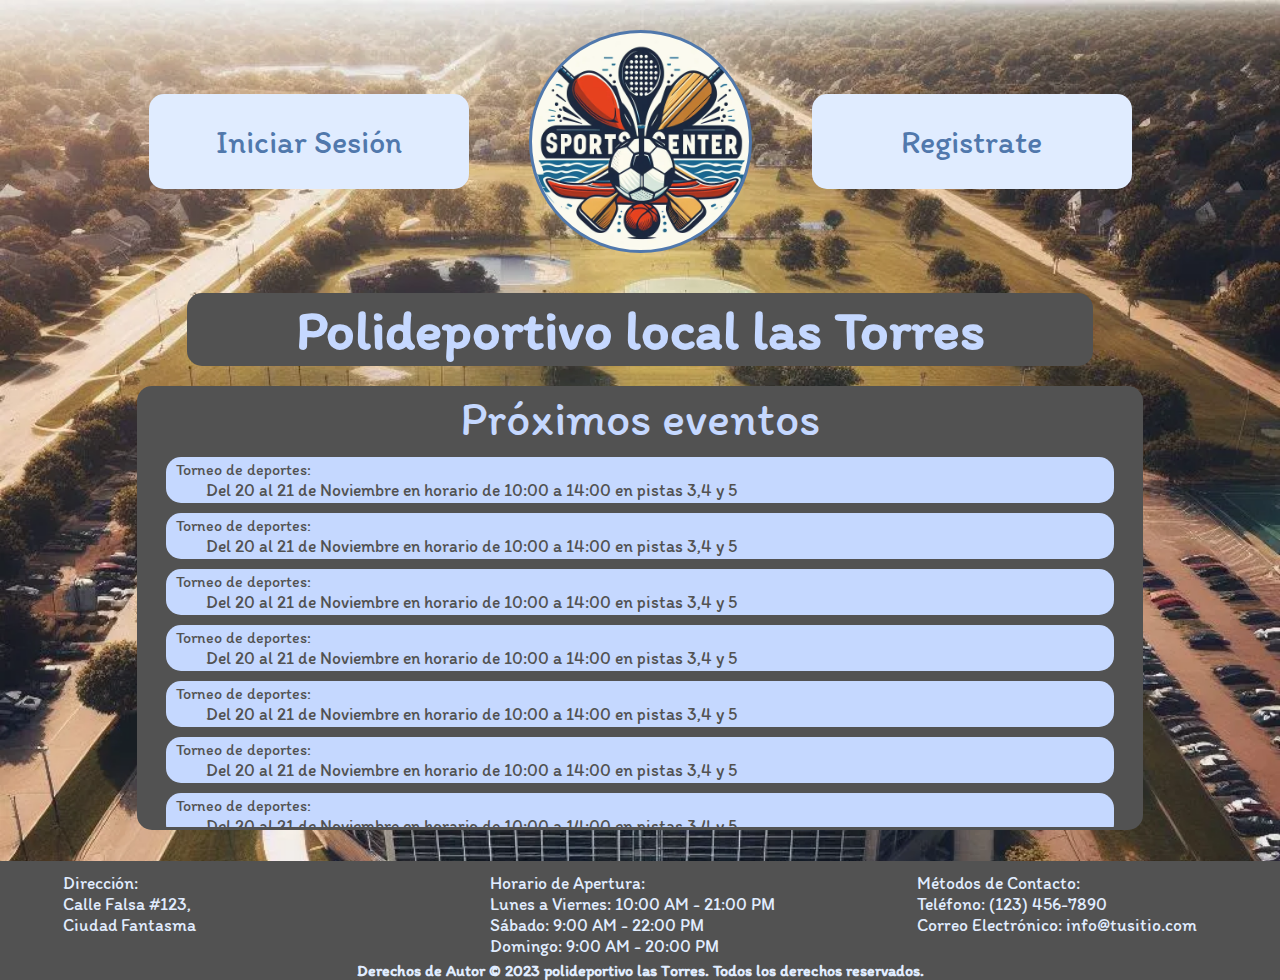
<file: index.html>
<!DOCTYPE html>
<html lang="es">
<head>
    <meta charset="UTF-8">
    <meta name="viewport" content="width=device-width, initial-scale=1.0">
    <meta name="description" content="Sitio web del Polideportivo Las Torres">
    <meta name="keywords" content="Polideportivo, Deportes, Eventos, Torres">
    <meta name="author" content="Pablo Merillas Franco">
    <meta name="robots" content="index, follow">
    <title>Polideportivo Las Torres</title>
    <link rel="stylesheet" href="./recursos/style.css">
</head>
<body class="principal" id="index">
    <header>
        <nav>
            <a class="b_Opcion b_B" href="login.html"><h3>Iniciar Sesión</h3></a>
            <div class="logo b_Circular"></div>
            <a class="b_Opcion b_B" href="login.html"><h3>Registrate</h3></a>
        </nav>    
    </header>
    <main>
        <h1 class="b_Entrada b_O" id="ocultar">Polideportivo local las Torres</h1>
        <div class="b_Entrada b_O" id="eventos">
            <h2>Próximos eventos</h2>
            <div>                
                <div class="b_Entrada b_S text_O">
                    <h5>Torneo de deportes:</h5>
                    <p>Del 20 al 21 de Noviembre en horario de 10:00 a 14:00 en pistas 3,4 y 5</p>
                </div>
                <div class="b_Entrada b_S text_O">
                    <h5>Torneo de deportes:</h5>
                    <p>Del 20 al 21 de Noviembre en horario de 10:00 a 14:00 en pistas 3,4 y 5</p>
                </div>
                <div class="b_Entrada b_S text_O">
                    <h5>Torneo de deportes:</h5>
                    <p>Del 20 al 21 de Noviembre en horario de 10:00 a 14:00 en pistas 3,4 y 5</p>
                </div>
                <div class="b_Entrada b_S text_O">
                    <h5>Torneo de deportes:</h5>
                    <p>Del 20 al 21 de Noviembre en horario de 10:00 a 14:00 en pistas 3,4 y 5</p>
                </div>
                <div class="b_Entrada b_S text_O">
                    <h5>Torneo de deportes:</h5>
                    <p>Del 20 al 21 de Noviembre en horario de 10:00 a 14:00 en pistas 3,4 y 5</p>
                </div>
                <div class="b_Entrada b_S text_O">
                    <h5>Torneo de deportes:</h5>
                    <p>Del 20 al 21 de Noviembre en horario de 10:00 a 14:00 en pistas 3,4 y 5</p>
                </div>
                <div class="b_Entrada b_S text_O">
                    <h5>Torneo de deportes:</h5>
                    <p>Del 20 al 21 de Noviembre en horario de 10:00 a 14:00 en pistas 3,4 y 5</p>
                </div>
                <div class="b_Entrada b_S text_O">
                    <h5>Torneo de deportes:</h5>
                    <p>Del 20 al 21 de Noviembre en horario de 10:00 a 14:00 en pistas 3,4 y 5</p>
                </div>
            </div>
            
        </div>
    </main>
    <footer class="b_OB all_BO">
        <div>
            <p>Dirección:<br>
                Calle Falsa #123,<br> 
                Ciudad Fantasma</p>
            <p>Horario de Apertura:<br> 
                Lunes a Viernes: 10:00 AM - 21:00 PM <br>
                Sábado: 9:00 AM - 22:00 PM <br>
                Domingo: 9:00 AM - 20:00 PM </p>
            <p>Métodos de Contacto:<br> 
                Teléfono: (123) 456-7890 <br>
                Correo Electrónico: info@tusitio.com</p>
        </div>        
        <h6>Derechos de Autor © 2023 polideportivo las Torres. Todos los derechos reservados.</h6>
    </footer>

</body>
</html>
</file>
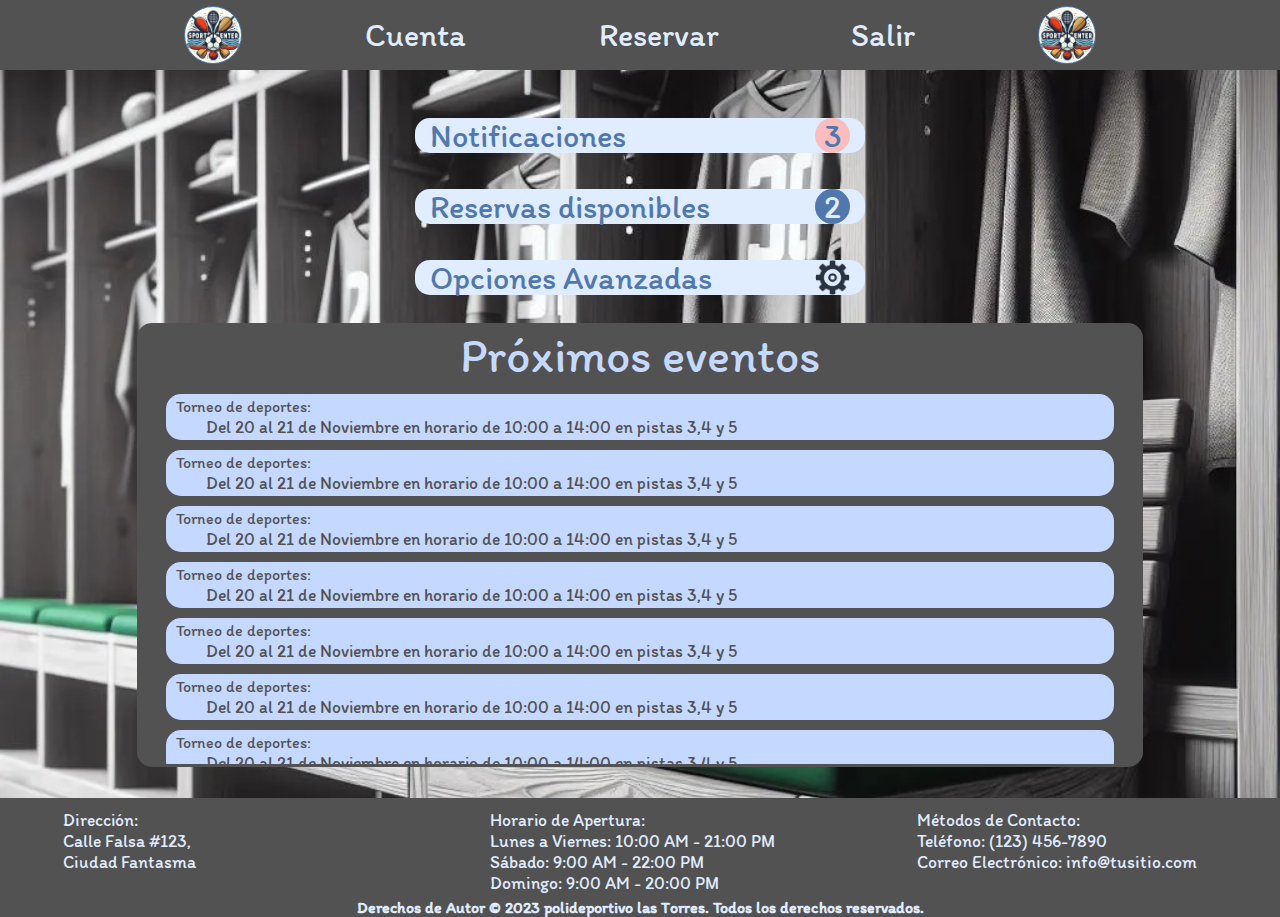
<file: cuenta.html>
<!DOCTYPE html>
<html lang="es">
<head>
    <meta charset="UTF-8">
    <meta name="viewport" content="width=device-width, initial-scale=1.0">
    <title>PLT-Cuenta de Usuario</title>
    <link rel="stylesheet" href="./recursos/style.css">
</head>
<body class="cuenta">
    <header>
        <div class="b_O text_OB" id="nav_standard">
            <nav>
                <div class="logo b_Circular"></div>
                <a class="b_Opcion" href="cuenta.html"><h3>Cuenta</h3></a>            
                <a class="b_Opcion" href="reserva.html"><h3>Reservar</h3></a> 
                <a class="b_Opcion" href="index.html"><h3>Salir</h3></a> 
                <div class="logo b_Circular" id="ocultar"></div>
            </nav> 
        </div>           
    </header>
    <main>
        <div class="b_B b_Opcion">
            <h3>Notificaciones</h3>
            <div class="b_R b_Circular"><h3>3</h3></div>
        </div>
        <div class="b_B b_Opcion">
            <h3>Reservas disponibles</h3>
            <div class="b_T b_Circular"><h3>2</h3></div>
        </div>
        <div class="b_B b_Opcion">
            <h3>Opciones Avanzadas</h3>
            <h3 class="b_Circular opcion"></h3>
        </div>
        <div class="b_Entrada b_O" id="eventos">
            <h2>Próximos eventos</h2>
            <div>
                <div class="b_Entrada b_S text_O">
                    <h5>Torneo de deportes:</h5>
                    <p>Del 20 al 21 de Noviembre en horario de 10:00 a 14:00 en pistas 3,4 y 5</p>
                </div>
                <div class="b_Entrada b_S text_O">
                    <h5>Torneo de deportes:</h5>
                    <p>Del 20 al 21 de Noviembre en horario de 10:00 a 14:00 en pistas 3,4 y 5</p>
                </div>
                <div class="b_Entrada b_S text_O">
                    <h5>Torneo de deportes:</h5>
                    <p>Del 20 al 21 de Noviembre en horario de 10:00 a 14:00 en pistas 3,4 y 5</p>
                </div>
                <div class="b_Entrada b_S text_O">
                    <h5>Torneo de deportes:</h5>
                    <p>Del 20 al 21 de Noviembre en horario de 10:00 a 14:00 en pistas 3,4 y 5</p>
                </div>
                <div class="b_Entrada b_S text_O">
                    <h5>Torneo de deportes:</h5>
                    <p>Del 20 al 21 de Noviembre en horario de 10:00 a 14:00 en pistas 3,4 y 5</p>
                </div>
                <div class="b_Entrada b_S text_O">
                    <h5>Torneo de deportes:</h5>
                    <p>Del 20 al 21 de Noviembre en horario de 10:00 a 14:00 en pistas 3,4 y 5</p>
                </div>
                <div class="b_Entrada b_S text_O">
                    <h5>Torneo de deportes:</h5>
                    <p>Del 20 al 21 de Noviembre en horario de 10:00 a 14:00 en pistas 3,4 y 5</p>
                </div>
                <div class="b_Entrada b_S text_O">
                    <h5>Torneo de deportes:</h5>
                    <p>Del 20 al 21 de Noviembre en horario de 10:00 a 14:00 en pistas 3,4 y 5</p>
                </div>
            </div>
            
        </div>
    </main>
    <footer class="b_OB all_BO">
        <div>
            <p>Dirección:<br>
                Calle Falsa #123,<br> 
                Ciudad Fantasma</p>
            <p>Horario de Apertura:<br> 
                Lunes a Viernes: 10:00 AM - 21:00 PM <br>
                Sábado: 9:00 AM - 22:00 PM <br>
                Domingo: 9:00 AM - 20:00 PM </p>
            <p>Métodos de Contacto:<br> 
                Teléfono: (123) 456-7890 <br>
                Correo Electrónico: info@tusitio.com</p>
        </div>        
        <h6>Derechos de Autor © 2023 polideportivo las Torres. Todos los derechos reservados.</h6>
    </footer>

</body>
</html>
</file>
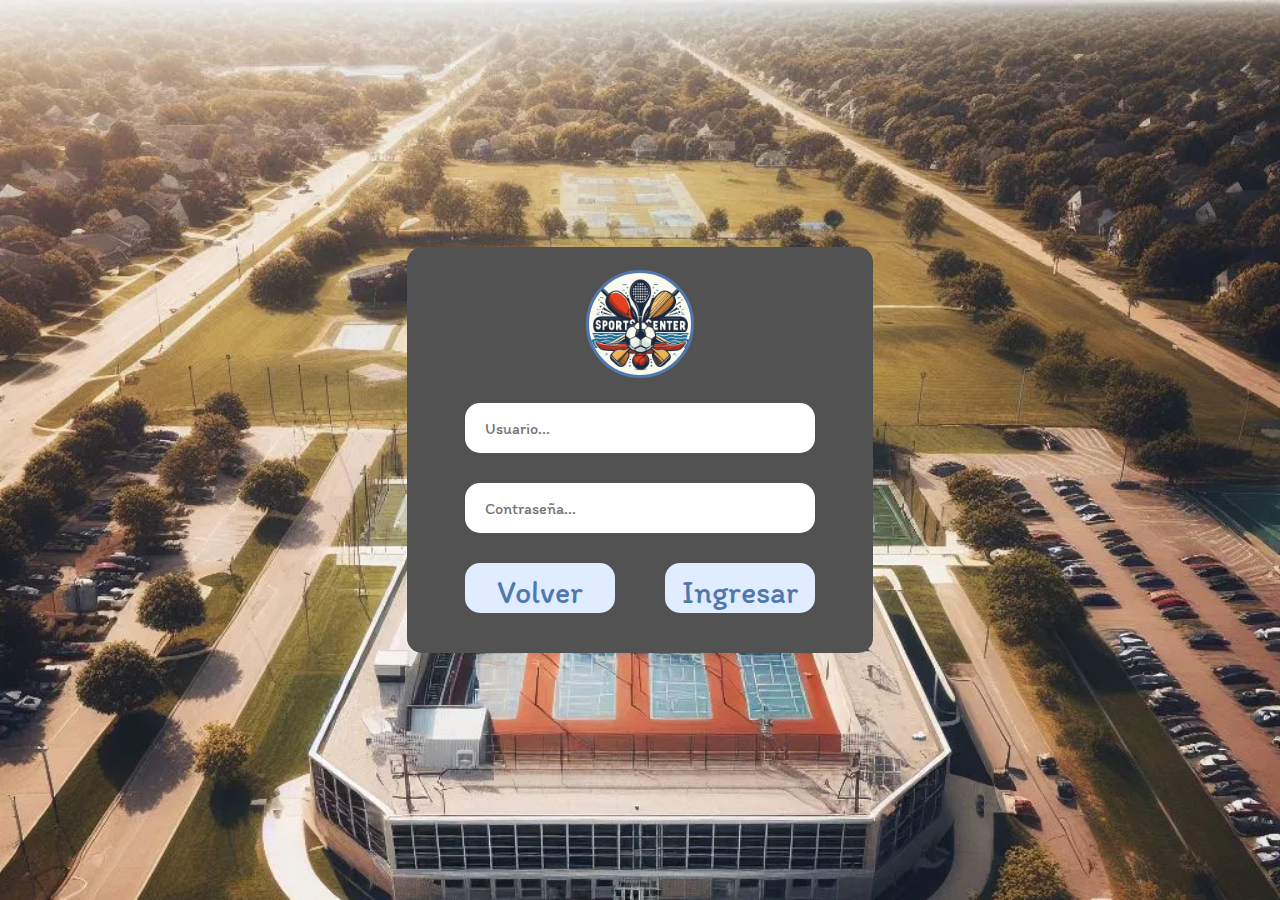
<file: login.html>
<!DOCTYPE html>
<html lang="es">
<head>
    <meta charset="UTF-8">
    <meta name="viewport" content="width=device-width, initial-scale=1.0">
    <title>Polideportivo Las Torres</title>
    <link rel="stylesheet" href="./recursos/style.css">
</head>
<body class="principal" id="login">
    <div class="b_O b_Entrada">
        <header>
            <nav>
                <div class="logo b_Circular"></div>
            </nav>    
        </header>
        <main>
            <!-- Por decisión del diseño no se tiene una etiqueta laber como tal, 
                sino que se muestra con un placeholder-->
            <div>
                <input type="email" id="mail" name="user_mail" placeholder="Usuario..." />
            </div>
            <div>
                <input type="password" id="password" name="user_password" placeholder="Contraseña..." />
            </div>
            <div class="all_B">
                <a class="b_Opcion" href="index.html"><h3>Volver</h3></a> 
                <a class="b_Opcion" href="cuenta.html"><h3>Ingresar</h3></a> 
            </div>
        </main>
    </div> 
</body>
</html>
</file>
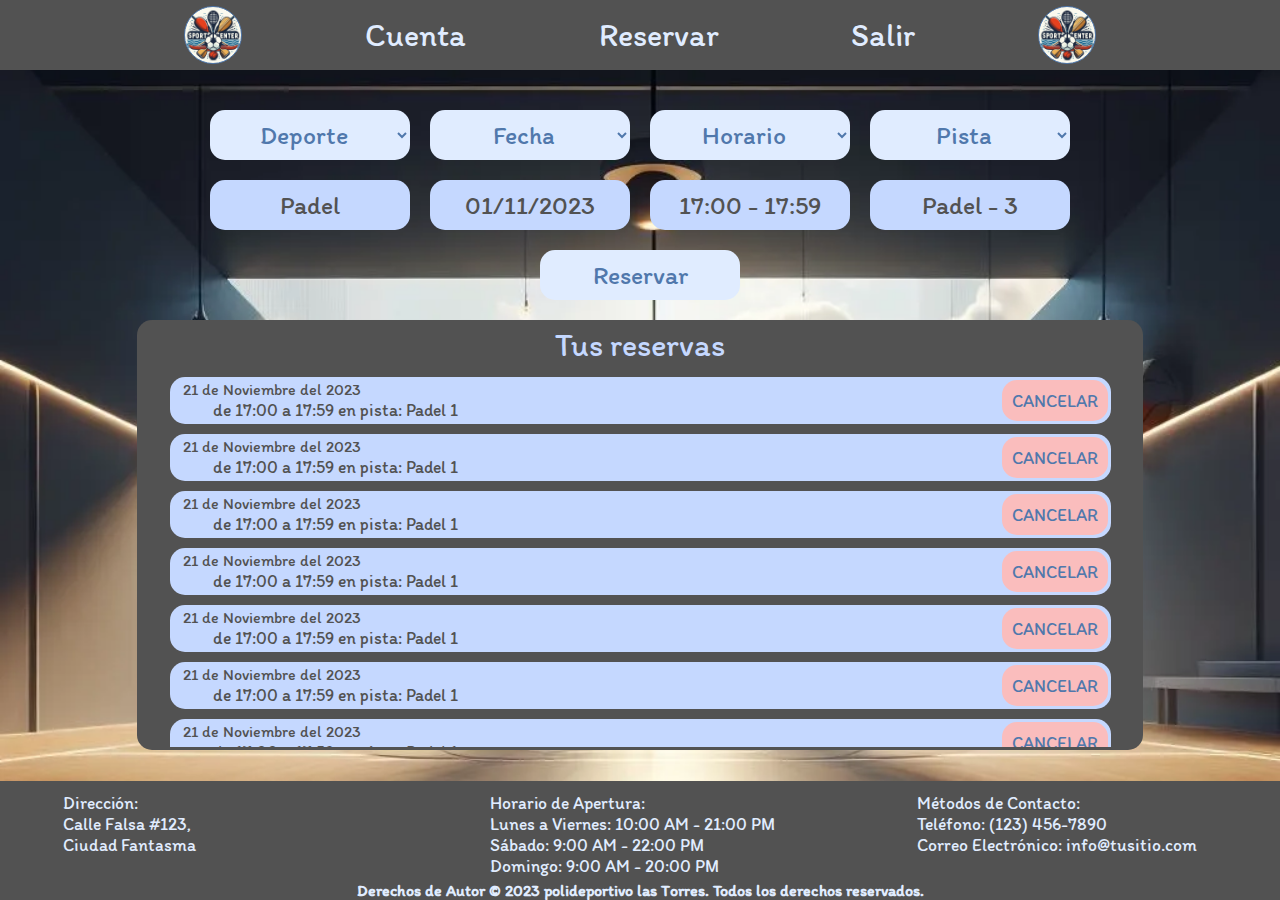
<file: reserva.html>
<!DOCTYPE html>
<html lang="es">
<head>
    <meta charset="UTF-8">
    <meta name="viewport" content="width=device-width, initial-scale=1.0">
    <title>PLT-Reservas</title>
    <link rel="stylesheet" href="./recursos/style.css">
</head>
<body class="reserva">
    <header>
        <div class="b_O text_OB" id="nav_standard">
            <nav>
                <div class="logo b_Circular"></div>
                <a class="b_Opcion" href="cuenta.html"><h3>Cuenta</h3></a>            
                <a class="b_Opcion" href="reserva.html"><h3>Reservar</h3></a> 
                <a class="b_Opcion" href="index.html"><h3>Salir</h3></a> 
                <div class="logo b_Circular" id="ocultar"></div>
            </nav> 
        </div>           
    </header>
    <main>
        <!-- Por decisión del diseño no se tiene una etiqueta laber como tal, 
            sino que se muestra el la opcion por defecto-->
        <div class="r_selecion all_B all_Opcion" >
            <select>
                <option selected disabled>Deporte</option>
                <option value="opcion1">Padel</option>
                <option value="opcion2">Tenis</option>
                <option value="opcion3">Baloncesto</option>
            </select>
            <select>
                <option selected disabled>Fecha</option>
                <option value="opcion1">01/11/2023</option>
                <option value="opcion2">02/11/2023</option>
                <option value="opcion3">03/11/2023</option>
            </select>
            <select>
                <option selected disabled>Horario</option>
                <option value="opcion1">17:00 - 17:59</option>
                <option value="opcion2">18:00 - 18:59</option>
                <option value="opcion3">19:00 - 19:59</option>
            </select>
            <select>
                <option selected disabled>Pista</option>
                <option value="opcion1">Pista - 1</option>
                <option value="opcion2">Pista - 2</option>
                <option value="opcion3">Padel - 3</option>
            </select>
        </div>
        <div class="r_selecion all_S all_Opcion">
            <div>Padel</div>
            <div>01/11/2023</div>
            <div>17:00 - 17:59</div>
            <div>Padel - 3</div>
        </div>
        <div class="b_Opcion b_B">Reservar</div>
        
        <div class="b_Entrada b_O" id="reserva_info">
            <h3>Tus reservas</h3>
            <div>
                <div class="b_Entrada b_S">
                    <div class="text_O">
                        <h5>21 de Noviembre del 2023</h5>
                        <p>de 17:00 a 17:59 en pista: Padel 1</p>
                    </div>                    
                    <div class="b_R b_Opcion"><p>Cancelar</p></div>
                </div>
                <div class="b_Entrada b_S">
                    <div class="text_O">
                        <h5>21 de Noviembre del 2023</h5>
                        <p>de 17:00 a 17:59 en pista: Padel 1</p>
                    </div>                    
                    <div class="b_R b_Opcion"><p>Cancelar</p></div>
                </div>
                <div class="b_Entrada b_S">
                    <div class="text_O">
                        <h5>21 de Noviembre del 2023</h5>
                        <p>de 17:00 a 17:59 en pista: Padel 1</p>
                    </div>                    
                    <div class="b_R b_Opcion"><p>Cancelar</p></div>
                </div>
                <div class="b_Entrada b_S">
                    <div class="text_O">
                        <h5>21 de Noviembre del 2023</h5>
                        <p>de 17:00 a 17:59 en pista: Padel 1</p>
                    </div>                    
                    <div class="b_R b_Opcion"><p>Cancelar</p></div>
                </div>
                <div class="b_Entrada b_S">
                    <div class="text_O">
                        <h5>21 de Noviembre del 2023</h5>
                        <p>de 17:00 a 17:59 en pista: Padel 1</p>
                    </div>                    
                    <div class="b_R b_Opcion"><p>Cancelar</p></div>
                </div>
                <div class="b_Entrada b_S">
                    <div class="text_O">
                        <h5>21 de Noviembre del 2023</h5>
                        <p>de 17:00 a 17:59 en pista: Padel 1</p>
                    </div>                    
                    <div class="b_R b_Opcion"><p>Cancelar</p></div>
                </div>
                <div class="b_Entrada b_S">
                    <div class="text_O">
                        <h5>21 de Noviembre del 2023</h5>
                        <p>de 17:00 a 17:59 en pista: Padel 1</p>
                    </div>                    
                    <div class="b_R b_Opcion"><p>Cancelar</p></div>
                </div>
               
            </div>
            
        </div>
    </main>
    <footer class="b_OB all_BO">
        <div>
            <p>Dirección:<br>
                Calle Falsa #123,<br> 
                Ciudad Fantasma</p>
            <p>Horario de Apertura:<br> 
                Lunes a Viernes: 10:00 AM - 21:00 PM <br>
                Sábado: 9:00 AM - 22:00 PM <br>
                Domingo: 9:00 AM - 20:00 PM </p>
            <p>Métodos de Contacto:<br> 
                Teléfono: (123) 456-7890 <br>
                Correo Electrónico: info@tusitio.com</p>
        </div>        
        <h6>Derechos de Autor © 2023 polideportivo las Torres. Todos los derechos reservados.</h6>
    </footer>

</body>
</html>
</file>
<file: recursos/style.css>
/*Importamos la fuente a usar*/
@import url('https://fonts.googleapis.com/css2?family=Itim&display=swap');


:root{
    /*Colores*/
    --c-blanquecino: #E0ECFF;
    --c-primario: #A1BFF7;
    --c-secundario: #C5D8FF;
    --c-terciario: #5078AC;
    --c-oscuro: #525252;
    --c-verde: #D1FABD;
    --c-rojo: #FABDBD;

    /*Images Background*/
    --bg-principal: url("../multimedia/Polideportivo.webp");
    --bg-usuario: url("../multimedia/Vestuario.webp");
    --bg-reserva: url("../multimedia/DrimingSport.webp");
    --bg-logo: url("../multimedia/Sport_Center.webp");
    --bg-opcion: url("../multimedia/Options.webp");
}



/*** A IMPLEMENTAR ***/
/*
-> Signo de opciones
    Triangulo invertido para desplegable (color terciario)
   --NO FUE POSIBLE IMPLEMENTARLO--
*/
/**********************/

/*Estilo de fuente y tamaño base de todo fuente no alterada posteriormente*/
*{
    font-family: 'Itim', cursive, Arial, Helvetica, sans-serif;
    font-size: 1em;/*Tamaño por defecto del parrafo (p)*/
    margin: 0;
    padding: 0;
}

/*Enlaces*/
a{
    text-decoration: none; /* Quita el subrayado */
    color: inherit; /* Usa el color heredado del elemento padre */
    cursor: auto; /* Cambia el cursor de la mano a predeterminado */
}
input{
    border: none;
    border-radius: 15px;
    height: 50px;
    width: 330px;
    padding-left: 20px;
    margin: 15px;
}
html{
    width: 100%;
    min-height: 100vh;
}
body{
    min-height: 100vh;
    width: 100%;
    background-color: var(--c-primario);;
}
/*Tamaño de letras*/
/*Partiendo del tamaño de letra standard de navegador es 16px = 1em; se intentó mantener la equivalencia indicada*/
h1{/*64 = 4em*//*Se redujo a 3.5 para cuadrar tamaño*/
    font-size: 3.5em;
}
h2{/*48 = 3.5em*//*Se redujo a 3 para cuadrar tamaño*/
    font-size: 3em;
}
h3{/*32 = 1.5em*/
    font-size: 2em;
}
h4{/*24 = 1.5em*/
    font-size: 1.5em;
}
h6{/*16 = 1em*/
    font-size: 1em;
}
p{/*20 = 1.25em*//*Se cambio a 1.10 para mantener la congruencia*/
    font-size: 1.1em;
}

h2,h3,h4,h5{
    font-weight: normal;
}

/*Tipos de botones*/
.b_Opcion, .all_Opcion *{
    border-radius: 15px;
    text-align: center;
    justify-self: center;
    padding: 10px;
}
.b_Entrada, .all_Entrada *{
    border-radius: 15px;
    text-align: left;
    margin: 10px;
    padding: 3px;
}
.b_Circular{
    border-radius: 50%;
}

/*Variantes de color boton o colores del texto*/
    /*La letra coincide con el color del fondo*/
    /*Las variantes .all se usan para aplicar el estilo a todo lo subsiguiente*/
.b_B, .all_B *{
    color: var(--c-terciario);
    background-color: var(--c-blanquecino);
}
.b_S, .all_S *, #nav_standard a:hover{
    color: var(--c-oscuro);
    background-color: var(--c-secundario); 
}
.text_O *, #nav_standard a:hover *, input{
    color: var(--c-oscuro);
}
.b_T, .all_T *, .principal > header a:hover, .principal > header a:hover *{
    color: var(--c-blanquecino);
    background-color: var(--c-terciario);
}
.b_O, .all_O *{
    color: var(--c-secundario);
    background-color: var(--c-oscuro);
}
    /*OB hace referencia al color del fondo más el color del texto*/
.b_OB, .all_OB *{
    color: var(--c-blanquecino);
    background-color: var(--c-oscuro);
}
.text_OB *{
    color: var(--c-blanquecino);
}
.b_R, .all_R *{
    color: var(--c-terciario);
    background-color: var(--c-rojo);
}
.b_V, .all_V *{
    color: var(--c-terciario);
    background-color: var(--c-verde);
}

/*Logo*/
.logo{
    background-image: var(--bg-logo);
    background-size: contain;
    border: 1px solid var(--c-terciario);
}
/*Imagen de opciones*/
.opcion{
    background-image: var(--bg-opcion);
    background-size: cover;
}

/*Página principal e index*/
.principal{
    background-image: var(--bg-principal);
}

.principal header > nav{
    display: flex;
    flex-direction: row;
    justify-content: center;
    align-items: center;
}
.principal header .b_Opcion{
    width: 300px;
    height: 75px;
    display: flex;
    align-items: center;
    justify-content: center;
}
.principal header .logo{
    border: 3px solid var(--c-terciario);
    width: 217px;
    height: 217px;
}
#index header .logo{
    margin: 30px;
    margin-left: 60px;
    margin-right: 60px;
}
.principal  h1{
    width: 900px;
}

/*Login*/
#login{
    height: 100vh;
    display: grid;
    grid-template-columns: repeat(3, 1fr);
    grid-template-rows: repeat(3, 1fr);
}
#login .b_O{
    grid-column: 2/3;
    grid-row: 2/3;
    width: 460px;
    height: 400px;
    justify-self: center;
    align-self: center;
}
#login .logo{
    width: 102px;
    height: 102px;
    margin-top: 20px;
    margin-bottom: 10px;
}
#login main{
    padding-bottom: 0px;
}
#login main .all_B{
    margin: 15px;
    width: 350px;
    display: grid;
    grid-template-columns: repeat(3,1fr);
}
#login .all_B a:first-child{
    grid-column: 1/2;
}
#login .all_B a:last-child{
    grid-column: 3/-1;
}
#login a {
    width: 130px;
    height: 30px;
}


/*Cuenta*/
.cuenta{
    background-image: var(--bg-usuario);
}
.cuenta main> .b_B{
    display: flex;
    flex-direction: row;
    justify-content: space-between;
    align-items: center;
    padding: 0px;
    padding-left: 15px;
    padding-right: 15px;
    width: 420px;
    height: 35px;
    margin: 18px;
    
}
.cuenta .b_Circular{
    display: flex;
    justify-content: center;
    align-items: center;
    width: 35px;
    height: 35px;
}

/*reserva*/
.reserva{
    background-image: var(--bg-reserva);
}

.r_selecion{
    display: grid;
    grid-template-columns: repeat(4, 1fr);

}
.r_selecion *, .r_selecion + .b_Opcion{
    width: 200px;
    height: 50px;
    padding: 0px;
    margin: 10px;
    display: flex;
    align-items: center;
    justify-content: center;
    font-size: 1.6em;
    border: none;
}

/*ELEMENTOS COMUNES*/
/*Background comun*/
.reserva, .principal, .cuenta{
    background-repeat: no-repeat;
    background-size: cover;
    position: relative;
}
/*Main comun*/
main{
    display: flex;
    flex-direction: column;
    justify-content: center;
    align-items: center;
    padding-bottom: 140px;
}
/*Footer comun*/
footer{
    display: flex;
    flex-direction: column;   
    position: absolute;
    bottom: 0;
    width: 100%;
    padding: 0px;
}
footer > div{
    display: flex;
    flex-direction: row;
    justify-content: space-around;
    padding-top: 6px;
}
footer p{
    width: 300px;
    padding: 5px;
}
footer > h6{
    align-self: center
}

/*Barra de navegacion*/
#nav_standard > nav{
    width: 912px;
    display: flex;
    flex-direction: row;
    align-items: center;
    justify-content: space-between;
    height: 70px;
}
#nav_standard .logo{
    width: 56px;
    height: 56px;
    border: 1px solid var(--c-terciario);
}
#nav_standard{
    display: flex;
    align-items: center;
    justify-content: center;
    margin-bottom: 30px;
}
/*Eventos y reserva_info*/
#reserva_info > div > div{
    display: flex;
    flex-direction: row;    
    justify-content: space-between;

}
#eventos, #reserva_info {
    width: 1000px;
}
#eventos > div, #reserva_info > div{
    overflow: scroll;
    overflow-x: hidden;
    max-height: 380px;
    min-height: 200px;
}
#eventos  h5 + p, #reserva_info h5 + p{
    padding-left: 30px;
}
#eventos > div > div, #reserva_info > div > div{
    width: 935px;
}
#eventos h3, #reserva_info h3{
    text-align: center;
    padding: 3px;
}
#eventos .text_O, #reserva_info .text_O{
    padding-left: 10px;
}
.principal h1, #eventos, #reserva_info{
    display: flex;
    flex-direction: column;
    align-items: center;
    justify-content: center;
}
#reserva_info .b_R{
    display: flex;
    align-items: center;
}
#reserva_info .b_R > p{
    text-transform: uppercase;
}

/*WEBKIT ESTILO DE SCROLL*/
/*No es compatible con Firefox, pero si es compatible con Chrome*/
    /* Estilo de la barra lateral */
#eventos > div::-webkit-scrollbar,#reserva_info > div::-webkit-scrollbar{
width: 12px; /* Ancho de la barra lateral */
background-color: var(--c-blanquecino);
border-radius: 6px;
border: 1px solid var(--c-oscuro);
}
    /* Estilo del pulgar (la parte deslizable) */
#eventos > div::-webkit-scrollbar-thumb, #reserva_info > div::-webkit-scrollbar-thumb{
background-color: var(--c-terciario);
border-radius: 6px;
border: 1px solid var(--c-oscuro);
}
    /* Ocultar la barra de desplazamiento horizontal */
#eventos > div::-webkit-scrollbar-horizontal, #reserva_info > div::-webkit-scrollbar-horizontal{
display: none;
}

/************************/






/* PResponsive: */
/*Se alteraron los parametros anteriores para lograr versiones adapatadas a las pantallas*/
@media only screen and (max-width: 1060px) {
    main{
        padding-bottom: 270px;
    }
    footer > div{
        flex-direction: column;
    }
    footer p{
        width: 100%;
        margin-left: 5px;
    }  
    .cuenta main > .b_B{
        width: 80%;
        margin: 15px;
    }
    .reserva main{
        display: grid;
        grid-template-columns: 1fr 1fr;
        grid-gap: 5px;
        margin: 5px;
    }
    .reserva main > .b_B, .reserva main > .b_O{
        grid-column: -1/1;
    }
    .r_selecion{
        grid-template-columns: 1fr;
        grid-template-rows: repeat(4, 1fr);
    }
    .r_selecion *, .reserva main > .b_B{
        font-size: 1.3em;
    }
    .r_selecion .all_B{
        grid-column: -1/2;
    }
    .r_selecion .all_S{
        grid-column: 2/-1;
    }    
    .r_selecion.all_B{
        justify-self: right;
    }
    .r_selecion.all_S{
        justify-self: left;
    }
    #reserva_info, #eventos, #reserva_info > div, #eventos > div{
        width: 95%;
    }
    #reserva_info > div > div, #eventos > div > div{
        width: 90%;
    }
    .cuenta header, #index header, .reserva header{
        margin-bottom: 20px; 
    }
    #nav_standard > nav{
        width: 95%;
    }
    #index h1{
        width: 80%;
        text-align: center;
    }
    #index header > nav{
        display: grid;
        grid-template-columns: 150px 1fr;
        grid-template-rows: 1fr 1fr;
        grid-gap: 10px;
        margin: 10px
    }
    #index header .b_B{
        grid-column: 2/-1;
        width: 80%;
        height: 47px;
    }
    #index header .b_Circular{
        grid-row: -1/1;
        width: 106px;
        height: 106px;
        margin: 0px;
        align-self: center;
        justify-self: center;
    }
    #login{
        background-image: none;
        background-color: var(--c-primario);
    } 

    
}    

@media only screen and (max-width: 590px) {
        /*Tamaño de letras*/
    /*Partiendo del tamaño de letra standard de navegador es 16px = 1em; se intentó mantener la equivalencia indicada*/
    *{
        font-size: 1em;
    }
    h1{
        font-size: 2em;
    }
    h2{
        font-size: 1.8em;
        margin-top: 10px;
        margin-bottom: 10px;
    }
    h4{/*24 = 1.5em*/
        font-size: 1.5em;
    }
    h3{
        font-size: 1.3em;
    }
    p{/*16 = 1em*/
        font-size: 1em;
    }
    h6{
        font-size: 0.8em;
    }  
    .principal #eventos > div{
        max-height: 280px;
        min-height: 150px;
    }
    .r_selecion *, .r_selecion + .b_Opcion {
        max-width: 140px;
        height: 36px;
    }
    #reserva_info h5 + p , #eventos h5 + p{
        padding-left: 3px;
    }
    #reserva_info .b_R{
        padding: 2px;
    }
    #reserva_info .b_R p{
        font-size: 0.9em;
    }
    #nav_standard {
        margin-bottom: 5px;
    }
    #nav_standard > nav{
        height: 35px;
    }
    #nav_standard .logo{
        width: 33px;
        height: 33px;
        margin: 0;
        padding: 0;
    }
    #ocultar{
        display: none;
    }
    #eventos > div, #reserva_info > div {
        max-height: 200px;
        min-height: 150px;
    }
    #login a {
        width: 90px;
        height: 30px;
    }
    #login .b_O{
        grid-row: 1/2;
        width: 90vw;
    }
    #login input, #login main div, #login main .all_B{
        width: 85%;
    }
}
@media only screen and (max-width: 500px) {

    .principal, .cuenta, .reserva{
        background-image: none;
    }      
}
@media only screen and (max-width: 330px) {
    #nav_standard .logo{
        display: none;
    }
    #login a {
        width: 70px;
        height: 30px;
      }
    
}
</file>
